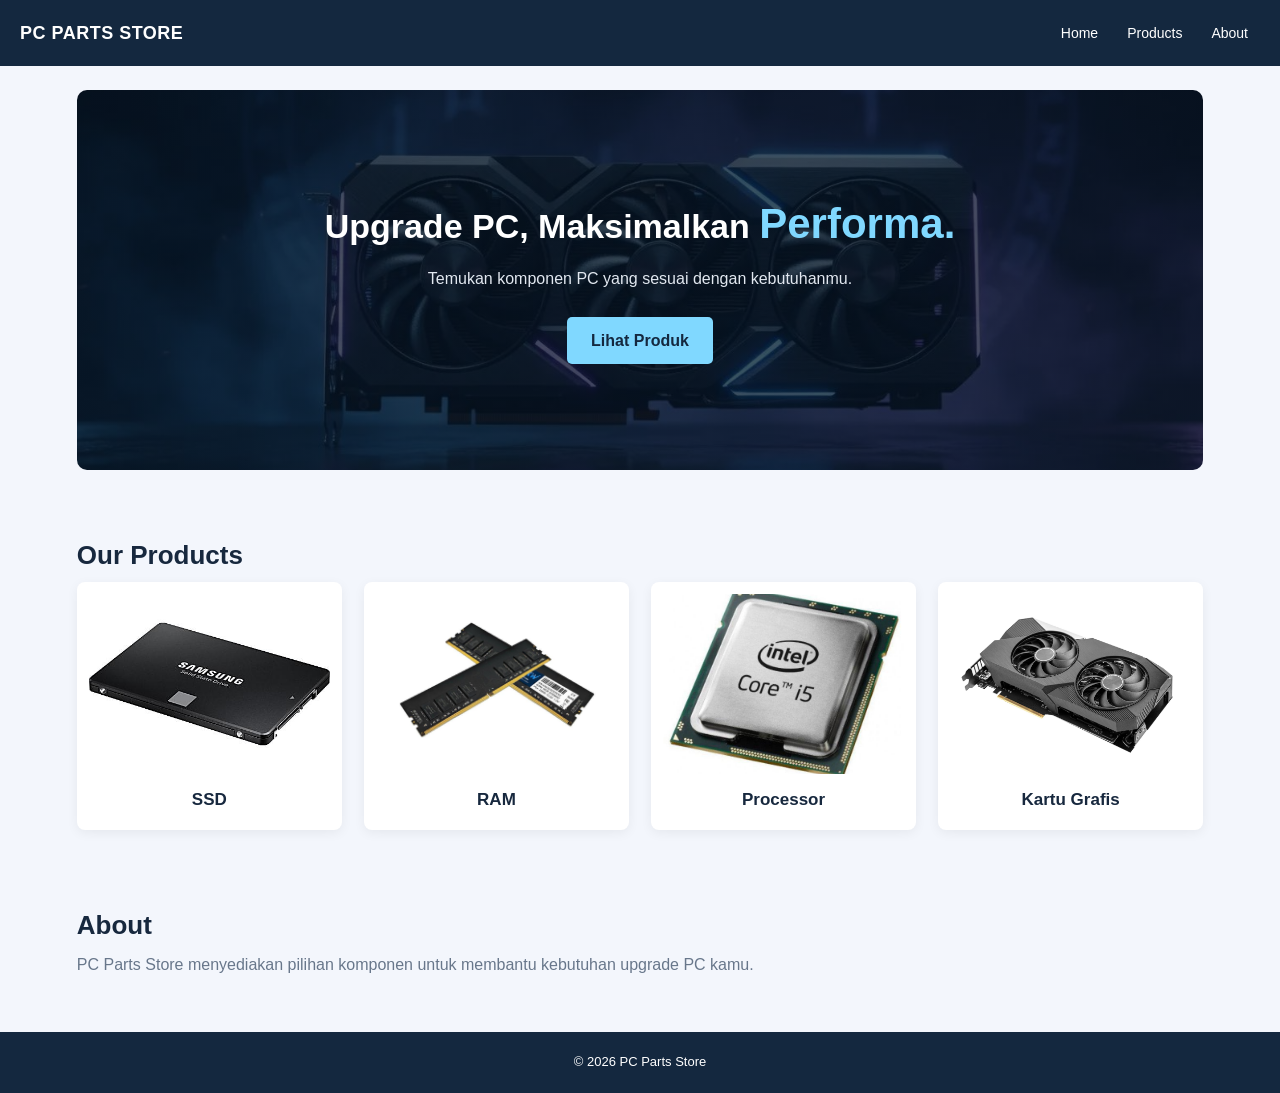
<file: index.html>
<!DOCTYPE html>
<html lang="id">
<head>
    <meta charset="UTF-8">
    <meta name="viewport" content="width=device-width, initial-scale=1.0">
    <title>PC Parts Store</title>
    <link rel="stylesheet" href="style.css">
</head>
<body>

    <!-- Navbar -->
    <nav class="navbar">
        <a href="#home" class="logo">PC PARTS STORE</a>

        <div class="nav-links">
            <a href="#home">Home</a>
            <a href="#productS">Products</a>
            <a href="#about">About</a>
        </div>
    </nav>

    <main class="container">

        <!-- Home -->
        <section id="home" class="home-section">
            <div class="hero-content">
                <h1>
                    Upgrade PC, Maksimalkan
                    <span>Performa.</span>
                </h1>

                <p>
                    Temukan komponen PC yang sesuai dengan kebutuhanmu.
                </p>

                <a href="#products" class="hero-button">
                    Lihat Produk
                </a>
            </div>
        </section>

        <!-- Product -->
        <section id="products" class="collections-section">
            <h2>Our Products</h2>

            <div class="collection-list">

                <article class="collection-card">
                    <img src="ssd.jpeg" alt="SSD">
                    <h3>SSD</h3>
                </article>

                <article class="collection-card">
                    <img src="ram.jpeg" alt="RAM">
                    <h3>RAM</h3>
                </article>

                <article class="collection-card">
                    <img src="processor.jpeg" alt="Processor">
                    <h3>Processor</h3>
                </article>

                <article class="collection-card">
                    <img src="gpu.jpeg" alt="Kartu Grafis">
                    <h3>Kartu Grafis</h3>
                </article>

            </div>
        </section>

        <!-- About -->
        <section id="about" class="about-section">
            <h2>About</h2>

            <p>
                PC Parts Store menyediakan pilihan komponen
                untuk membantu kebutuhan upgrade PC kamu.
            </p>
        </section>

    </main>

    <!-- Footer -->
    <footer class="footer">
        <p>&copy; 2026 PC Parts Store</p>
    </footer>

</body>
</html>
</file>
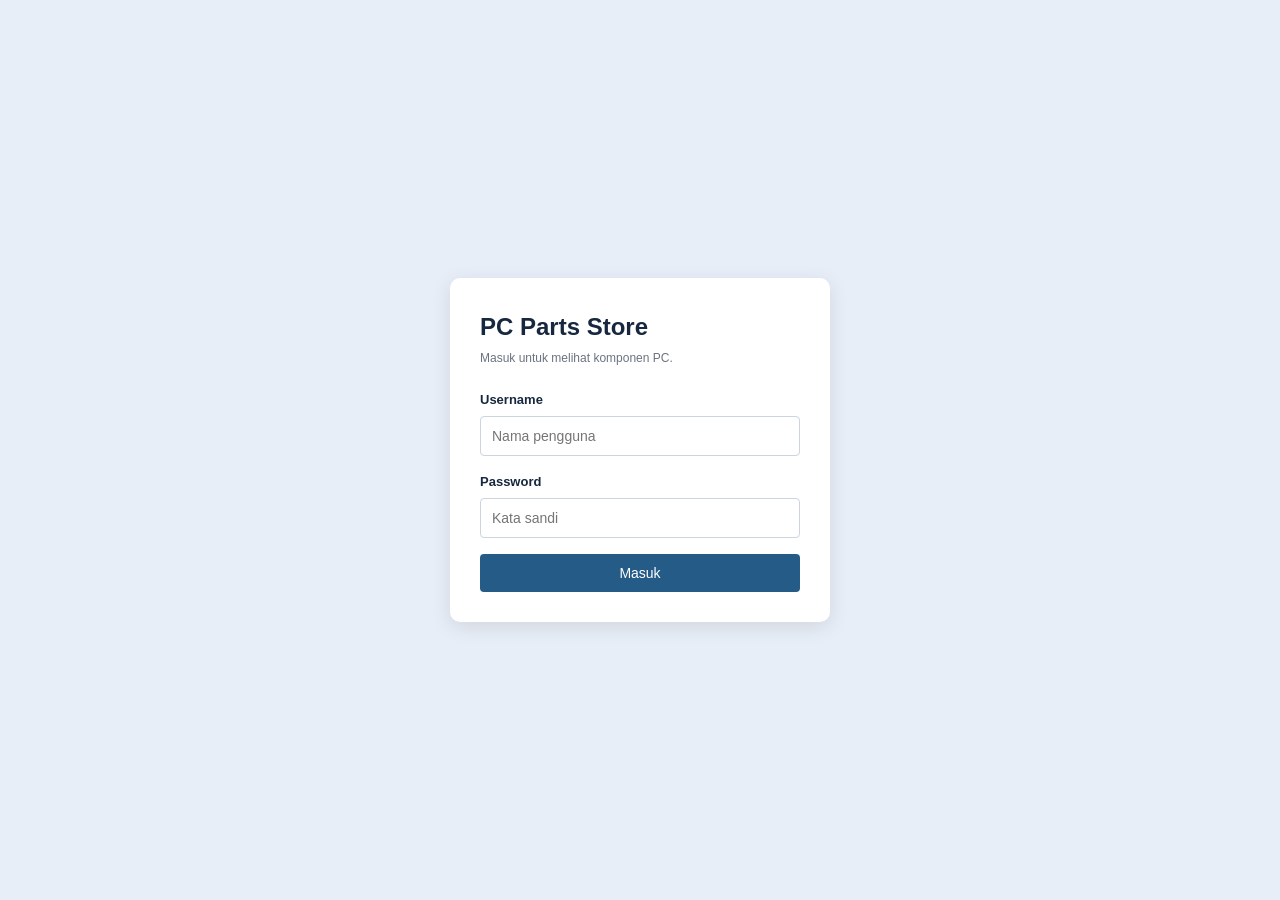
<file: login.html>
<!DOCTYPE html>
<html lang="id">
<head>
    <meta charset="UTF-8">
    <meta name="viewport" content="width=device-width, initial-scale=1.0">
    <title>Login - PC Parts Store</title>
    <link rel="stylesheet" href="style.css">
</head>
<body class="login-page">

    <div class="login-box">
        <h2>PC Parts Store</h2>
        <p class="login-description">Masuk untuk melihat komponen PC.</p>

        <form action="index.html">
            <label for="username">Username</label>
            <input type="text" id="username"
                   name="username" placeholder="Nama pengguna" required>

            <label for="password">Password</label>
            <input type="password" id="password"
                   name="password" placeholder="Kata sandi" required>

            <button type="submit" class="login-button">Masuk</button>
        </form>
    </div>

</body>
</html>
</file>
<file: style.css>
/* ----PENGATURAN UMUM---- */

* {
    margin: 0;
    padding: 0;
    box-sizing: border-box;
}

html {
    scroll-behavior: smooth;
    scroll-padding-top: 85px;
}

body {
    font-family: Arial, sans-serif;
    background-color: #f3f6fc;
    color: #17283e;
    line-height: 1.6;
}

a {
    text-decoration: none;
    color: inherit;
}


/* ---HALAMAN LOGIN--- */

.login-page {
    min-height: 100vh;
    display: flex;
    justify-content: center;
    align-items: center;
    padding: 20px;
    background-color: #e8eef7;
}

.login-box {
    width: 100%;
    max-width: 380px;
    padding: 30px;
    background-color: white;
    border-radius: 10px;
    box-shadow: 0 5px 20px rgba(0, 0, 0, 0.1);
}

.login-box h2 {
    font-size: 24px;
    margin-bottom: 3px;
}

.login-description {
    font-size: 12px;
    color: #6b7280;
    margin-bottom: 22px;
}

.login-box label {
    display: block;
    font-size: 13px;
    margin-bottom: 5px;
    font-weight: bold;
}

.login-box input {
    width: 100%;
    padding: 11px;
    margin-bottom: 16px;
    border: 1px solid #ccd5e0;
    border-radius: 4px;
    background-color: white;
    font-size: 14px;
    transition: 0.2s;
}

/* Warna input berubah ketika dipilih */
.login-box input:focus {
    background-color: #dceeff;
    border-color: #3498db;
    outline: 2px solid #b8dcff;
}

.login-button {
    width: 100%;
    padding: 11px;
    border: none;
    border-radius: 4px;
    background-color: #245b87;
    color: white;
    font-size: 14px;
    cursor: pointer;
    transition: 0.2s;
}

.login-button:hover {
    background-color: black;
    color: white;
}


/* ---NAVBAR--- */

.navbar {
    position: sticky;
    top: 0;
    z-index: 1000;
    display: flex;
    justify-content: space-between;
    align-items: center;
    padding: 15px 20px;
    background-color: #14283f;
    color: white;
}

.logo {
    font-size: 18px;
    font-weight: bold;
    letter-spacing: 0.5px;
}

.nav-links {
    display: flex;
    align-items: center;
    gap: 5px;
}

.nav-links a {
    display: inline-block;
    padding: 7px 12px;
    font-size: 14px;
    color: white;
    border-radius: 4px;
    transition: background-color 0.2s, color 0.2s;
}

.nav-links a:hover {
    background-color: #80d8ff;
    color: #14283f;
}

/* --- CONTAINER--- */

.container {
    width: 88%;
    max-width: 1200px;
    margin: 0 auto;
}


/* ---SECTION HOME--- */

.home-section {
    min-height: 380px;
    margin-top: 24px;
    margin-bottom: 45px;
    padding: 40px;
    display: flex;
    justify-content: center;
    align-items: center;
    text-align: center;

    background-image:
        linear-gradient(
            rgba(5, 19, 35, 0.72),
            rgba(5, 19, 35, 0.72)
        ),
        url("bg.jpeg");

    background-size: cover;
    background-position: center;
    background-repeat: no-repeat;
    border-radius: 10px;
    color: white;
}

.hero-content h1 {
    font-size: 34px;
    line-height: 1.3;
    margin-bottom: 15px;
}

.hero-content h1 span {
    color: #80d8ff;
    font-size: 42px;
}

.hero-content p {
    margin-bottom: 25px;
    color: #e2e8f0;
}

.hero-button {
    display: inline-block;
    padding: 11px 24px;
    border-radius: 5px;
    background-color: #80d8ff;
    color: #14283f;
    font-weight: bold;
    transition: 0.2s;
}

.hero-button:hover {
    background-color: white;
}


/* ---SECTION COLLECTIONS--- */

.collections-section {
    padding: 20px 0 45px;
}

.collections-section h2,
.about-section h2 {
    font-size: 26px;
    margin-bottom: 5px;
}

.section-description {
    color: #68778b;
    margin-bottom: 25px;
}

.collection-list {
    display: grid;
    grid-template-columns: repeat(4, minmax(0, 1fr));
    gap: 22px;
}

.collection-card {
    min-width: 0;
    padding: 12px;
    background-color: white;
    border-radius: 8px;
    text-align: center;
    box-shadow: 0 3px 12px rgba(0, 0, 0, 0.06);
    transition: transform 0.2s;
}

.collection-card:hover {
    transform: translateY(-5px);
}

.collection-card img {
    display: block;
    width: 100%;
    height: 180px;
    object-fit: cover;
    border-radius: 5px;
}

.collection-card h3 {
    font-size: 17px;
    margin-top: 12px;
    margin-bottom: 5px;
}

.collection-card p {
    font-size: 13px;
    color: #68778b;
}


/* ---SECTION ABOUT--- */

.about-section {
    padding: 30px 0 55px;
}

.about-section p {
    color: #68778b;
}


/* ---FOOTER--- */

.footer {
    padding: 20px;
    text-align: center;
    background-color: #14283f;
    color: white;
    font-size: 13px;
}


/* ---RESPONSIVE / MOBILE--- */

@media screen and (max-width: 767px) {

    .navbar {
        padding: 14px 5%;
    }

    .logo {
        font-size: 15px;
    }

    .nav-links {
        gap: 12px;
    }

    .nav-links a {
        font-size: 12px;
    }

    .container {
        width: 92%;
    }

    .home-section {
        min-height: 300px;
        padding: 22px;
        margin-top: 16px;
    }

    .hero-content h1 {
        font-size: 25px;
    }

    .hero-content h1 span {
        display: block;
        font-size: 32px;
    }

    .hero-content p {
        font-size: 13px;
    }

    /* Maksimal dua kartu per baris */
    .collection-list {
        grid-template-columns: repeat(2, minmax(0, 1fr));
        gap: 14px;
    }

    .collection-card {
        padding: 8px;
    }

    .collection-card img {
        height: 130px;
    }

    .collection-card h3 {
        font-size: 14px;
    }

    .collection-card p {
        font-size: 12px;
    }
}



@media screen and (max-width: 380px) {

    .navbar {
        padding: 12px 3%;
    }

    .logo {
        font-size: 12px;
    }

    .nav-links {
        gap: 8px;
    }

    .nav-links a {
        font-size: 10px;
    }

    .collection-card img {
        height: 105px;
    }
}
</file>
